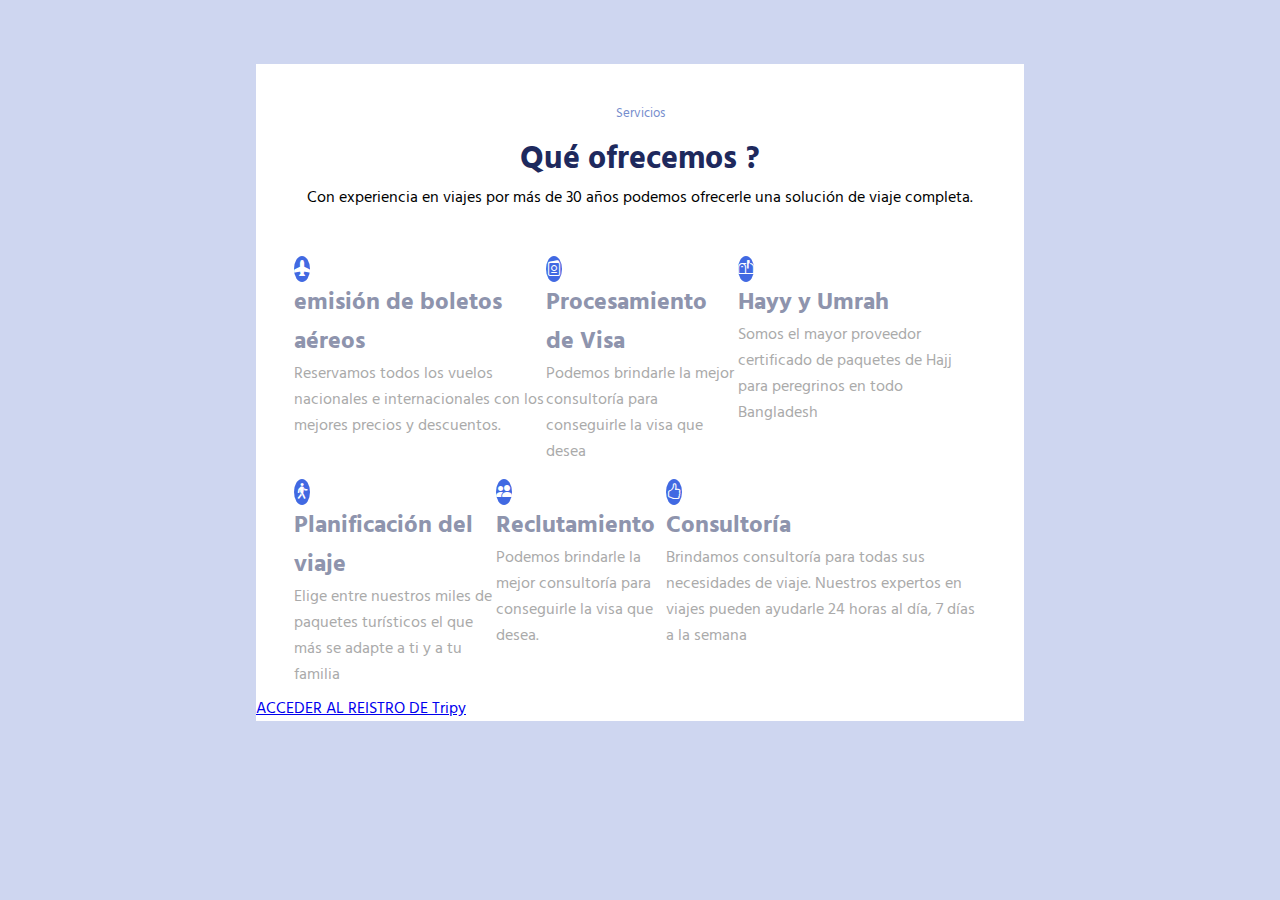
<file: index.html>
<!DOCTYPE html>
<html lang="en">
<head>
    <meta charset="UTF-8">
    <meta name="viewport" content="width=device-width, initial-scale=1.0">
    <link rel="stylesheet" href="css/estilos.css">
    <!-- referencia bootstrap -->
    <link rel="stylesheet" href="https://cdn.jsdelivr.net/npm/bootstrap-icons@1.11.3/font/bootstrap-icons.min.css">
    <title>Tp 3 opcional</title>
</head>
<body>
    <!-- componente 1 -->
    <section class="viajes">
        <!-- div parte superior -->
        <div class="encabezado1">
            <sup>Servicios</sup>
            <h1>Qué ofrecemos ?</h1>
            <p>Con experiencia en viajes por más de 30 años podemos ofrecerle una solución de viaje completa.</p>
        </div>
        <!-- division para logos y texto -->
        <div class="cuerpo1">
            <ul>
                <li>
                    <!-- 1 -->
                    <i class="bi bi-airplane-fill"></i>
                    <h2>emisión de boletos aéreos</h2>
                    <p>Reservamos todos los vuelos nacionales e internacionales
                        con los mejores precios y descuentos.</p>
                </li>
                <li>
                    <!-- 2 -->
                    <i class="bi bi-passport"></i>
                    <h2>Procesamiento de Visa</h2>
                    <p>Podemos brindarle la mejor consultoría para
                        conseguirle la visa que desea</p>
                </li>
                <li>
                    <!-- 3 -->
                    <i class="bi bi-mailbox-flag"></i>
                    <h2>Hayy y Umrah</h2>
                    <p>Somos el mayor proveedor certificado de paquetes
                        de Hajj para peregrinos en todo Bangladesh</p>
                </li>
                
            </ul>
            <ul>
                <li>
                    <!-- 4 -->
                    <i class="bi bi-person-walking"></i>
                    <h2>Planificación del viaje</h2>
                    <p>Elige entre nuestros miles de paquetes
                        turísticos el que más se adapte a ti y a tu
                        familia</p>
                </li>
                <li>
                    <!-- 5 -->
                    <i class="bi bi-people-fill"></i>
                    <h2>Reclutamiento</h2>
                    <p>Podemos brindarle la mejor consultoría para
                        conseguirle la visa que desea.</p>
                </li>
                <li>
                    <!-- 6 -->
                    <i class="bi bi-hand-thumbs-up"></i>
                    <h2>Consultoría</h2>
                    <p>Brindamos consultoría para todas sus necesidades de viaje. Nuestros
                        expertos en viajes pueden ayudarle 24 horas al día, 7 días a la semana</p>
                </li>
            </ul>
            
        </div>
        <a href="pages/tripy.html">ACCEDER AL REISTRO DE Tripy</a>
    </section>
</body>
</html>
</file>
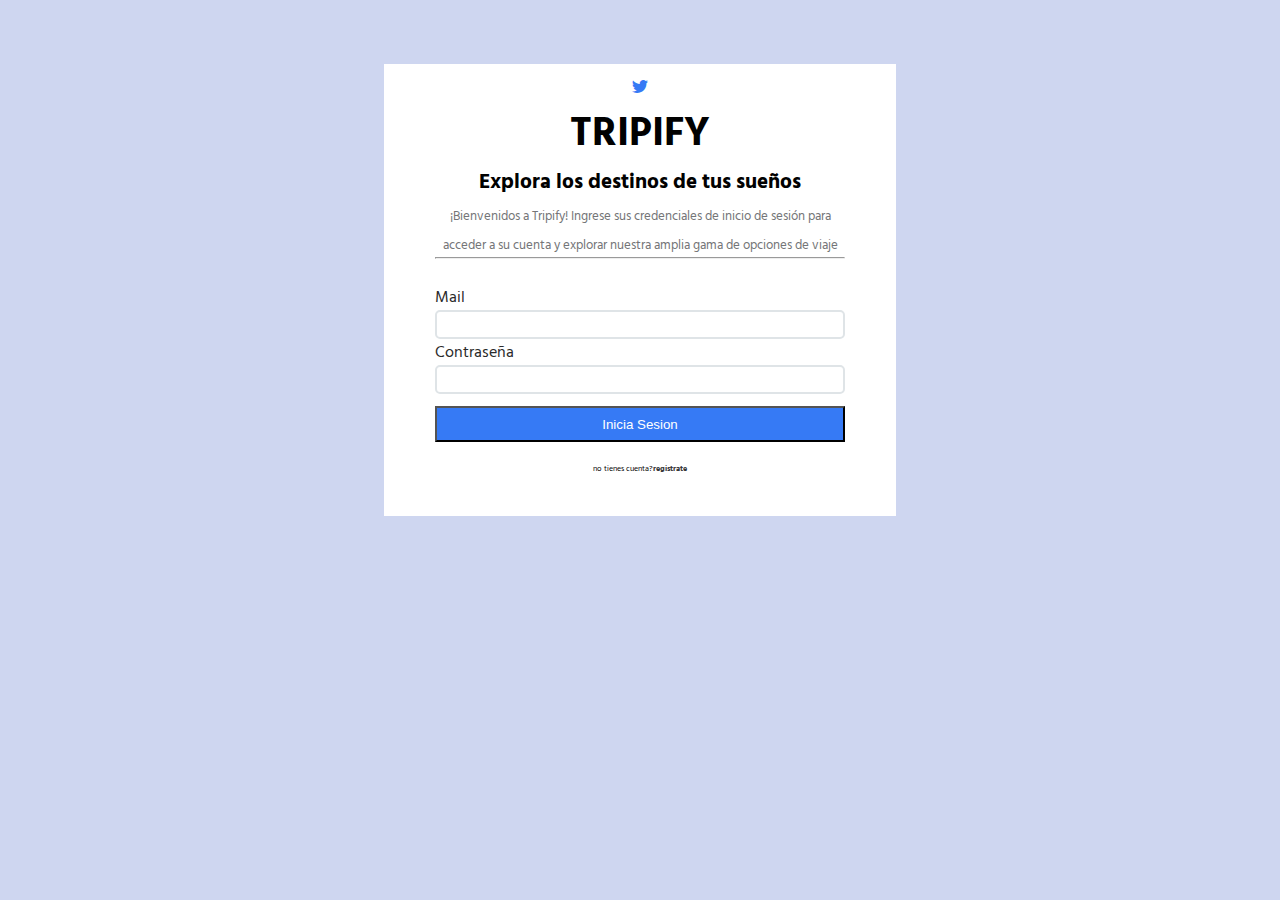
<file: pages/tripy.html>
<!DOCTYPE html>
<html lang="en">
<head>
    <meta charset="UTF-8">
    <meta name="viewport" content="width=device-width, initial-scale=1.0">
    <link rel="stylesheet" href="../css/estilos_login.css">
    <link rel="stylesheet" href="https://cdn.jsdelivr.net/npm/bootstrap-icons@1.11.3/font/bootstrap-icons.min.css">
    <title>Tripy</title>
</head>
<body>
    <section>
        <div class="Tripy">
            <i class="bi bi-twitter"></i>
            <h1>Tripify</h1>
            <h2>Explora los destinos de tus sueños</h2>
            <sub>¡Bienvenidos a Tripify! Ingrese sus credenciales de inicio de sesión para
                acceder a su cuenta y explorar nuestra amplia gama de opciones de viaje</sub>
            <hr>
        </div>
        <div class="Formulario">
            <form>
                <label>Mail</label>
                <input type="email">
                <label>Contraseña</label>
                <input type="password">
            </form>
            <button>Inicia Sesion</button>
            <sub>no tienes cuenta?<a href=""><b>registrate</b></a></sub>
        </div>
    </section>

</body>
</html>
</file>
<file: css/estilos.css>
/* imports */
@import url('https://fonts.googleapis.com/css2?family=Hind+Siliguri:wght@300;400;500;600;700&display=swap');
/* selector universal */
*{
    margin: 0;
    padding: 0;
}
/* variables */
:root{
    --fuentePagina:"Hind Siliguri", sans-serif;
    --fondoBody:#ced6f0;
    /* colores componente 1 */
    --fondoSecciones:#ffffff;
    --supcolor:#768dcd;
    --h1colors1:#1e295d;
    --fondoIcono:#4169e2;
    --h2colors1:#8e94ad;
    --pcolors1:#aaaaaa;
    /* colores componente 2 */
}

body{
    background-color: var(--fondoBody);
    font-family: var(--fuentePagina);
}
.viajes{
    
    background-color: var(--fondoSecciones);
    margin: 5% 20%;
    border: black 40px ;
    border-radius: 10deg;
    
}

.viajes sup{
    color:var(--supcolor) ;
}
.viajes h1{
    color: var(--h1colors1);
}
.encabezado1{
    text-align: center;
    padding: 5% 5%;
}
.cuerpo1 ul{
    display: flex;
    padding: 1% 5%;
    flex-grow: 1;
    list-style-type: none;
}

.cuerpo1 i{
    background-color:var(--fondoIcono);
    border-radius: 100%;
    color:white;
    
}
.cuerpo1 h2{
    color: var(--h2colors1);
}
.cuerpo1 p{
    color: var(--pcolors1);
}
</file>
<file: css/estilos_login.css>
/* imports */
@import url('https://fonts.googleapis.com/css2?family=Hind+Siliguri:wght@300;400;500;600;700&display=swap');
/* selector universal */
*{
    margin: 0;
    padding: 0;
}
/* variables */
:root{
    --fuentePagina:"Hind Siliguri", sans-serif;
    --fondoBody:#ced6f0;
    /* colores componente tripy*/
    --fondoSecciones:#ffffff;
    
    --h1h2colors:#010101;
    --pcolors1s1:#747577;
    --labelcolor:#2a2a2a;
    --fondoboton:#367af5;
    --supcolor:#768dcd;
    --acolor:#383838;

}

body{
    background-color: var(--fondoBody);
    font-family: var(--fuentePagina);
}
section{
    background-color: var(--fondoSecciones);
    text-align: center;
    margin: 5% 30%;
}
div{
    padding: 0 10%;
}
.Tripy{
    padding-top: 2%;
}
i{
    color: #367af5;
}
.Tripy h1{
    text-transform: uppercase;
    font-size: 250%;

}
.Tripy h2{
    font-size: 130%;

}
.Tripy h1,h2{
    color: var(--h1h2colors);

}
.Tripy sub{
    color: var(--pcolors1s1);
    text-align: center;
}
.Tripy hr{
    color: #f5f5f5;
}
.Formulario{
    padding-top: 5%;
    display: flex;
    flex-direction: column;
}

.Formulario form{
    display: flex;
    flex-direction: column;
}
.Formulario label{
    color: var(--labelcolor);
    text-align: start;
}
.Formulario input{
    padding: 5px 2px;
    border: #dfe4e7 2px solid;
    border-radius: 5px;
}
.Formulario button{
    margin-top: 3%;
    padding: 2% 0;
    background-color: var(--fondoboton);
    color: #ffffff;
}
.Formulario sub{
    padding: 5% 20% 10% 20% ;
    text-transform: lowercase;
    font-size: 50%;
}
.Formulario a{
    color: var(--acolor);
    text-decoration: none;
}
</file>
